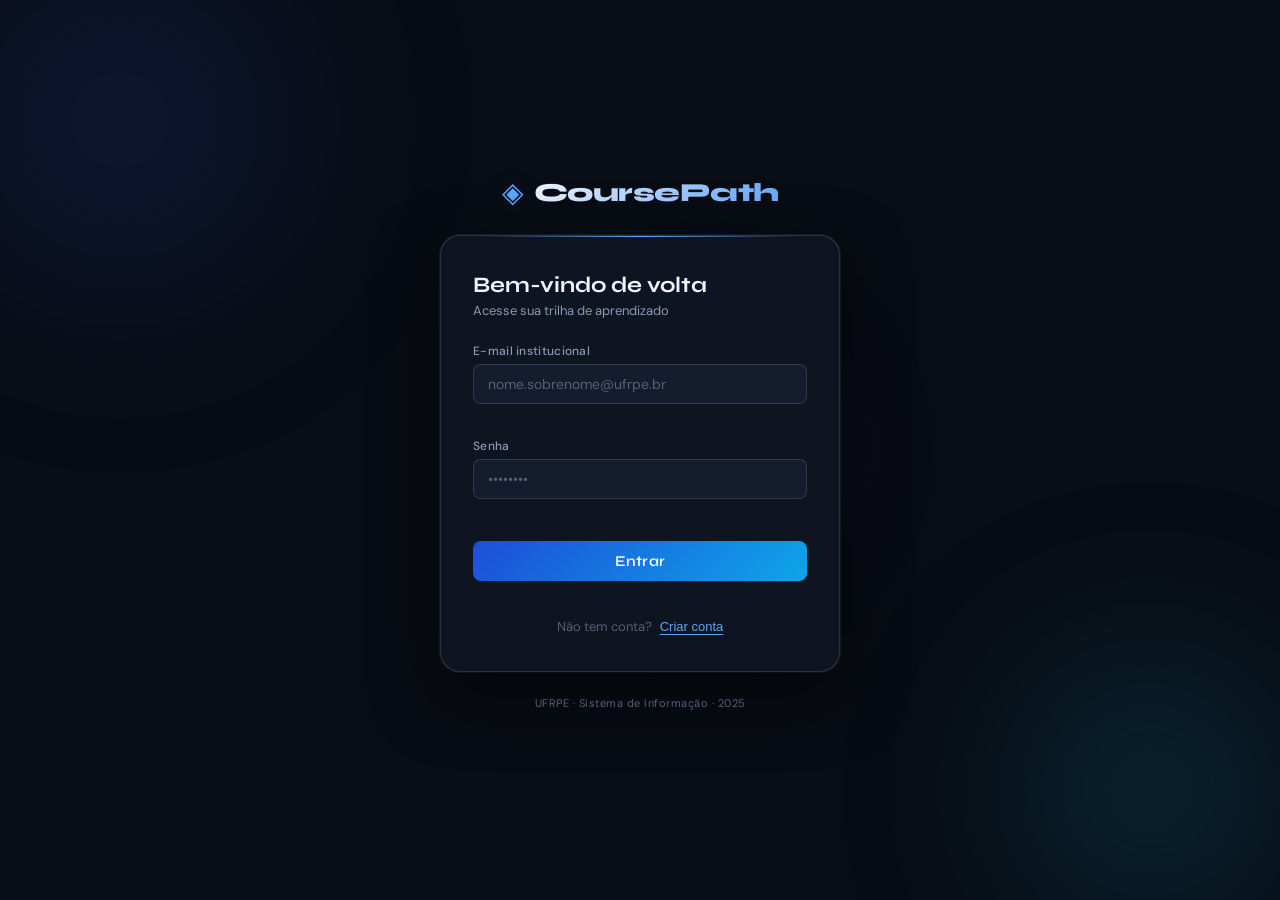
<file: coursepath/frontend/index.html>
<!DOCTYPE html>
<html lang="pt-br">
<head>
  <meta charset="UTF-8" />
  <meta name="viewport" content="width=device-width, initial-scale=1.0" />
  <title>CoursePath — Login</title>
  <link rel="preconnect" href="https://fonts.googleapis.com" />
  <link href="https://fonts.googleapis.com/css2?family=Syne:wght@400;600;700;800&family=DM+Sans:ital,wght@0,300;0,400;0,500;1,300&display=swap" rel="stylesheet" />
  <link rel="stylesheet" href="../css/style.css" />
</head>
<body>

  <!-- ░░ BACKGROUND ORBS ░░ -->
  <div class="bg-orb orb1"></div>
  <div class="bg-orb orb2"></div>
  <div class="bg-orb orb3"></div>

  <!-- ░░ AUTH WRAPPER ░░ -->
  <main class="auth-wrap">

    <!-- Brand -->
    <div class="brand" id="brand">
      <span class="brand-icon">◈</span>
      <span class="brand-name">CoursePath</span>
    </div>

    <!-- Card -->
    <div class="card" id="auth-card">

      <!-- LOGIN -->
      <section class="auth-section active" id="sec-login">
        <h2>Bem-vindo de volta</h2>
        <p class="sub">Acesse sua trilha de aprendizado</p>

        <div class="field">
          <label>E-mail institucional</label>
          <input type="email" id="login-email" placeholder="nome.sobrenome@ufrpe.br" autocomplete="email" />
          <span class="field-err" id="err-login-email"></span>
        </div>
        <div class="field">
          <label>Senha</label>
          <input type="password" id="login-senha" placeholder="••••••••" autocomplete="current-password" />
          <span class="field-err" id="err-login-senha"></span>
        </div>

        <button class="btn-primary" id="btn-login">Entrar</button>
        <span class="field-err center" id="err-login-global" style="font-size:13px;margin-top:4px;"></span>

        <div class="auth-links">
          <span>Não tem conta?</span>
          <button class="link-btn" onclick="irParaCadastro()">Criar conta</button>
        </div>
      </section>

      <!-- CADASTRO -->
      <section class="auth-section" id="sec-cadastro">
        <h2>Criar conta</h2>
        <p class="sub">Junte-se à trilha acadêmica</p>

        <div class="field">
          <label>Nome completo</label>
          <input type="text" id="cad-nome" placeholder="João Silva" autocomplete="name" />
          <span class="field-err" id="err-cad-nome"></span>
        </div>
        <div class="field">
          <label>E-mail institucional</label>
          <input type="email" id="cad-email" placeholder="nome.sobrenome@ufrpe.br" autocomplete="email" />
          <span class="field-err" id="err-cad-email"></span>
        </div>
        <div class="field">
          <label>Senha</label>
          <input type="password" id="cad-senha" placeholder="Mínimo 8 caracteres" autocomplete="new-password" />
          <span class="field-err" id="err-cad-senha"></span>
        </div>
        <div class="field">
          <label>Confirmar senha</label>
          <input type="password" id="cad-confirma" placeholder="Repita a senha" autocomplete="new-password" />
          <span class="field-err" id="err-cad-confirma"></span>
        </div>

        <button class="btn-primary" id="btn-cadastro">Criar conta</button>
        <span class="field-err center" id="err-cad-global" style="font-size:13px;margin-top:4px;"></span>

        <div class="auth-links">
          <span>Já tem conta?</span>
          <button class="link-btn" onclick="irParaLogin()">Fazer login</button>
        </div>
      </section>

    </div><!-- /card -->

    <p class="footer-txt">UFRPE · Sistema de Informação · 2025</p>

  </main>

  <script src="../js/api.js"></script>
  <script src="../js/auth.js"></script>
</body>
</html>
</file>
<file: coursepath/css/style.css>
/* ═══════════════════════════════════════════════════
   CoursePath — style.css  (auth + globals)
   Tema: dark editorial, fonte Syne + DM Sans
═══════════════════════════════════════════════════ */

/* ── Reset & tokens ────────────────────────────── */
*, *::before, *::after { box-sizing: border-box; margin: 0; padding: 0; }

:root {
  --bg:        #080c14;
  --surface:   #0e1520;
  --surface2:  #141d2e;
  --border:    rgba(255,255,255,0.08);
  --border2:   rgba(255,255,255,0.13);

  --accent:    #3b82f6;
  --accent2:   #60a5fa;
  --accent-glow: rgba(59,130,246,0.22);

  --teal:      #0ea5e9;
  --teal-dim:  rgba(14,165,233,0.15);

  --text:      #f0f4ff;
  --text2:     #8b98b4;
  --text3:     #556077;

  --err:       #f87171;
  --ok:        #4ade80;
  --warn:      #fbbf24;

  --radius:    14px;
  --radius-sm: 8px;

  --font-display: 'Syne', sans-serif;
  --font-body:    'DM Sans', sans-serif;

  --shadow-card: 0 24px 64px rgba(0,0,0,0.55), 0 0 0 1px var(--border);
}

html { scroll-behavior: smooth; }

/* ── Tema claro (html sem .dark = dark-default; html.dark = light) ── */
html.dark {
  --bg:        #f0f4ff;
  --surface:   #ffffff;
  --surface2:  #e8edf8;
  --border:    rgba(0,0,0,0.10);
  --border2:   rgba(0,0,0,0.16);

  --accent:    #1d4ed8;
  --accent2:   #2563eb;
  --accent-glow: rgba(29,78,216,0.15);

  --teal:      #0284c7;
  --teal-dim:  rgba(2,132,199,0.12);

  --text:      #4b75d4;
  --text2:     #475569;
  --text3:     #94a3b8;

  --err:       #dc2626;
  --ok:        #16a34a;
  --warn:      #d97706;

  --shadow-card: 0 24px 64px rgba(0,0,0,0.10), 0 0 0 1px var(--border);
}

body {
  font-family: var(--font-body);
  background: var(--bg);
  color: var(--text);
  min-height: 100vh;
  overflow-x: hidden;
  position: relative;
}

/* ── Background orbs ───────────────────────────── */
.bg-orb {
  position: fixed;
  border-radius: 50%;
  pointer-events: none;
  filter: blur(80px);
  opacity: .35;
  z-index: 0;
}
.orb1 {
  width: 520px; height: 520px;
  background: radial-gradient(circle, #1e3a8a 0%, transparent 70%);
  top: -140px; left: -140px;
}
.orb2 {
  width: 420px; height: 420px;
  background: radial-gradient(circle, #0e7490 0%, transparent 70%);
  bottom: -100px; right: -80px;
}
.orb3 {
  width: 300px; height: 300px;
  background: radial-gradient(circle, #7c3aed 0%, transparent 70%);
  top: 50%; left: 55%;
  transform: translate(-50%, -50%);
  opacity: .18;
}

/* ── Auth layout ───────────────────────────────── */
.auth-wrap {
  position: relative;
  z-index: 1;
  display: flex;
  flex-direction: column;
  align-items: center;
  justify-content: center;
  min-height: 100vh;
  padding: 32px 16px 48px;
  gap: 24px;
}

/* ── Brand ─────────────────────────────────────── */
.brand {
  display: flex;
  align-items: center;
  gap: 10px;
  animation: fadeDown .5s ease both;
}
.brand-icon {
  font-size: 28px;
  color: var(--accent2);
  text-shadow: 0 0 20px var(--accent-glow);
}
.brand-name {
  font-family: var(--font-display);
  font-weight: 800;
  font-size: 26px;
  letter-spacing: -.5px;
  background: linear-gradient(135deg, var(--text) 0%, var(--accent2) 100%);
  -webkit-background-clip: text;
  -webkit-text-fill-color: transparent;
  background-clip: text;
}

/* ── Card ──────────────────────────────────────── */
.card {
  background: var(--surface);
  border: 1px solid var(--border2);
  border-radius: 20px;
  width: 100%;
  max-width: 400px;
  padding: 36px 32px;
  box-shadow: var(--shadow-card);
  animation: fadeUp .5s .1s ease both;
  position: relative;
  overflow: hidden;
}

/* Linha decorativa topo */
.card::before {
  content: '';
  position: absolute;
  top: 0; left: 10%; right: 10%;
  height: 1px;
  background: linear-gradient(90deg, transparent, var(--accent2), transparent);
}

/* ── Auth sections (toggle) ────────────────────── */
.auth-section { display: none; flex-direction: column; gap: 0; }
.auth-section.active { display: flex; }

.auth-section h2 {
  font-family: var(--font-display);
  font-weight: 700;
  font-size: 22px;
  color: var(--text);
  margin-bottom: 4px;
}
.sub {
  font-size: 13px;
  color: var(--text2);
  margin-bottom: 24px;
}

/* ── Fields ────────────────────────────────────── */
.field {
  display: flex;
  flex-direction: column;
  gap: 5px;
  margin-bottom: 14px;
}
.field label {
  font-size: 12px;
  font-weight: 500;
  color: var(--text2);
  letter-spacing: .3px;
}
.field input {
  background: var(--surface2);
  border: 1px solid var(--border2);
  border-radius: var(--radius-sm);
  padding: 10px 14px;
  color: var(--text);
  font-family: var(--font-body);
  font-size: 14px;
  outline: none;
  transition: border-color .2s, box-shadow .2s;
}
.field input::placeholder { color: var(--text3); }
.field input:focus {
  border-color: var(--accent);
  box-shadow: 0 0 0 3px var(--accent-glow);
}
.field input.invalid { border-color: var(--err); }

.field-err {
  font-size: 11.5px;
  color: var(--err);
  min-height: 15px;
  display: block;
}
.field-err.center { text-align: center; }

/* ── Buttons ───────────────────────────────────── */
.btn-primary {
  width: 100%;
  padding: 11px;
  background: linear-gradient(135deg, #1d4ed8, #0ea5e9);
  border: none;
  border-radius: var(--radius-sm);
  color: #fff;
  font-family: var(--font-display);
  font-weight: 600;
  font-size: 15px;
  letter-spacing: .3px;
  cursor: pointer;
  margin-top: 8px;
  transition: opacity .2s, transform .15s;
  position: relative;
  overflow: hidden;
}
.btn-primary:hover { opacity: .9; transform: translateY(-1px); }
.btn-primary:active { transform: translateY(0); }
.btn-primary:disabled { opacity: .5; cursor: not-allowed; transform: none; }

.btn-primary-sm {
  padding: 7px 16px;
  background: linear-gradient(135deg, #1d4ed8, #0ea5e9);
  border: none;
  border-radius: var(--radius-sm);
  color: #fff;
  font-family: var(--font-display);
  font-weight: 600;
  font-size: 13px;
  cursor: pointer;
  transition: opacity .2s, transform .15s;
}
.btn-primary-sm:hover { opacity: .85; transform: translateY(-1px); }
.btn-primary-sm:disabled { opacity: .5; cursor: not-allowed; }

.btn-outline {
  display: inline-flex;
  align-items: center;
  gap: 6px;
  padding: 9px 16px;
  background: transparent;
  border: 1px solid var(--border2);
  border-radius: var(--radius-sm);
  color: var(--text2);
  font-family: var(--font-body);
  font-size: 13px;
  cursor: pointer;
  text-decoration: none;
  transition: border-color .2s, color .2s, background .2s;
}
.btn-outline:hover {
  border-color: var(--accent);
  color: var(--text);
  background: var(--accent-glow);
}
.btn-outline.active-read {
  border-color: var(--ok);
  color: var(--ok);
}
.btn-outline.active-fav {
  border-color: var(--warn);
  color: var(--warn);
}

/* ── Auth links ────────────────────────────────── */
.auth-links {
  display: flex;
  justify-content: center;
  align-items: center;
  gap: 8px;
  margin-top: 18px;
  font-size: 13px;
  color: var(--text3);
}
.link-btn {
  background: none;
  border: none;
  color: var(--accent2);
  font-size: 13px;
  cursor: pointer;
  text-decoration: underline;
  text-underline-offset: 3px;
}
.link-btn:hover { color: var(--text); }

.footer-txt {
  font-size: 11px;
  color: var(--text3);
  letter-spacing: .5px;
  animation: fadeUp .5s .25s ease both;
}

/* ── Spinner ────────────────────────────────────── */
.spinner {
  width: 36px; height: 36px;
  border: 3px solid var(--border2);
  border-top-color: var(--accent);
  border-radius: 50%;
  animation: spin .7s linear infinite;
  margin: 0 auto 12px;
}

/* ── Animations ─────────────────────────────────── */
@keyframes fadeDown {
  from { opacity: 0; transform: translateY(-16px); }
  to   { opacity: 1; transform: translateY(0); }
}
@keyframes fadeUp {
  from { opacity: 0; transform: translateY(16px); }
  to   { opacity: 1; transform: translateY(0); }
}
@keyframes fadeIn {
  from { opacity: 0; }
  to   { opacity: 1; }
}
@keyframes spin {
  to { transform: rotate(360deg); }
}
@keyframes slideIn {
  from { opacity: 0; transform: translateY(20px); }
  to   { opacity: 1; transform: translateY(0); }
}
@keyframes pulse {
  0%, 100% { opacity: 1; }
  50% { opacity: .5; }
}

/* ── Toast notification ─────────────────────────── */
.toast {
  position: fixed;
  bottom: 24px;
  left: 50%;
  transform: translateX(-50%) translateY(80px);
  background: var(--surface2);
  border: 1px solid var(--border2);
  border-radius: 50px;
  padding: 10px 22px;
  font-size: 13px;
  color: var(--text);
  z-index: 9999;
  transition: transform .3s ease, opacity .3s ease;
  opacity: 0;
  pointer-events: none;
  white-space: nowrap;
}
.toast.show {
  transform: translateX(-50%) translateY(0);
  opacity: 1;
}
.toast.ok  { border-color: var(--ok);  color: var(--ok); }
.toast.err { border-color: var(--err); color: var(--err); }
</file>
<file: coursepath/css/dashboard.css>
/* ═══════════════════════════════════════════════════
   CoursePath — dashboard.css
═══════════════════════════════════════════════════ */

/* ── App layout ─────────────────────────────────── */
.app-body {
  display: flex;
  min-height: 100vh;
  overflow: visible;
}

/* ── Sidebar ─────────────────────────────────────── */
.sidebar {
  width: 240px;
  min-width: 240px;
  background: var(--surface);
  border-right: 1px solid var(--border);
  display: flex;
  flex-direction: column;
  padding: 24px 0;
  position: fixed;
  left: 0; top: 0; bottom: 0;
  z-index: 100;
  backdrop-filter: blur(16px);
  transition: transform .28s cubic-bezier(.4,0,.2,1);
}
.sidebar.closed { transform: translateX(-100%); }

.sidebar-brand {
  display: flex;
  align-items: center;
  gap: 10px;
  padding: 0 20px 24px;
  border-bottom: 1px solid var(--border);
}
.sidebar-brand .brand-icon { font-size: 20px; color: var(--accent2); }
.sidebar-brand .brand-name {
  font-family: var(--font-display);
  font-weight: 800;
  font-size: 18px;
  color: var(--text);
  -webkit-text-fill-color: var(--text);
}

/* ── Nav ─────────────────────────────────────────── */
.sidebar-nav {
  display: flex;
  flex-direction: column;
  gap: 2px;
  padding: 16px 12px;
  flex: 1;
}
.nav-item {
  display: flex;
  align-items: center;
  gap: 10px;
  padding: 10px 12px;
  border-radius: 10px;
  border: none;
  background: transparent;
  color: var(--text2);
  font-family: var(--font-body);
  font-size: 14px;
  font-weight: 400;
  cursor: pointer;
  text-align: left;
  transition: background .18s, color .18s;
  width: 100%;
}
.nav-item:hover { background: var(--surface2); color: var(--text); }
.nav-item.active {
  background: var(--accent-glow);
  color: var(--accent2);
  font-weight: 500;
}
.nav-icon { font-size: 16px; width: 20px; text-align: center; }

/* ── Sidebar footer ──────────────────────────────── */
.sidebar-footer {
  padding: 16px 12px 0;
  border-top: 1px solid var(--border);
  display: flex;
  align-items: center;
  gap: 8px;
}
.user-chip {
  display: flex;
  align-items: center;
  gap: 10px;
  flex: 1;
  min-width: 0;
}
.user-avatar {
  width: 34px; height: 34px;
  border-radius: 50%;
  background: linear-gradient(135deg, #1d4ed8, #0ea5e9);
  display: flex;
  align-items: center;
  justify-content: center;
  font-family: var(--font-display);
  font-weight: 700;
  font-size: 14px;
  flex-shrink: 0;
}
.user-info { display: flex; flex-direction: column; min-width: 0; }
.user-name {
  font-size: 13px;
  font-weight: 500;
  color: var(--text);
  white-space: nowrap;
  overflow: hidden;
  text-overflow: ellipsis;
}
.user-role { font-size: 11px; color: var(--text3); }

.logout-btn {
  background: none;
  border: 1px solid var(--border);
  border-radius: 8px;
  color: var(--text3);
  font-size: 16px;
  padding: 6px 8px;
  cursor: pointer;
  transition: border-color .2s, color .2s;
  flex-shrink: 0;
}
.logout-btn:hover { border-color: var(--err); color: var(--err); }


.changetheme-btn {
  background: none;
  border: 1px solid var(--border);
  border-radius: 8px;
  color: var(--text3);
  font-size: 16px;
  padding: 6px 8px;
  cursor: pointer;
  transition: border-color .2s, color .2s;
  flex-shrink: 0;
}
.changetheme-btn:hover { border-color: var(--teal); color: var(--accent2); }
/* ── Main wrap ───────────────────────────────────── */
.main-wrap {
  margin-left: 240px;
  flex: 1;
  display: flex;
  flex-direction: column;
  min-height: 100vh;
  transition: margin-left .28s cubic-bezier(.4,0,.2,1);
  position: relative;
  z-index: 1;
}
.main-wrap.full { margin-left: 0; }

/* ── Topbar ──────────────────────────────────────── */
.topbar {
  height: 58px;
  border-bottom: 1px solid var(--border);
  display: flex;
  align-items: center;
  gap: 16px;
  padding: 0 28px;
  background: color-mix(in srgb, var(--surface) 85%, transparent);
  backdrop-filter: blur(12px);
  position: sticky;
  top: 0;
  z-index: 50;
}
.hamburger {
  background: none;
  border: none;
  color: var(--text2);
  font-size: 20px;
  cursor: pointer;
  padding: 4px;
  display: none;
}
.topbar-title {
  font-family: var(--font-display);
  font-weight: 700;
  font-size: 17px;
  flex: 1;
}
.topbar-stats {
  font-size: 12px;
  color: var(--text3);
  display: flex;
  gap: 14px;
}
.stat-chip {
  display: flex;
  align-items: center;
  gap: 5px;
}
.stat-num {
  color: var(--accent2);
  font-weight: 600;
}

/* ── Content ─────────────────────────────────────── */
.content {
  padding: 28px;
  flex: 1;
}

/* ── Filter bar ──────────────────────────────────── */
.filter-bar {
  margin-bottom: 24px;
  display: flex;
  flex-direction: column;
  gap: 12px;
}
.search-input {
  width: 100%;
  max-width: 480px;
  background: var(--surface);
  border: 1px solid var(--border2);
  border-radius: 50px;
  padding: 10px 20px;
  color: var(--text);
  font-family: var(--font-body);
  font-size: 14px;
  outline: none;
  transition: border-color .2s, box-shadow .2s;
}
.search-input::placeholder { color: var(--text3); }
.search-input:focus {
  border-color: var(--accent);
  box-shadow: 0 0 0 3px var(--accent-glow);
}
.filter-tags { display: flex; gap: 8px; flex-wrap: wrap; }
.filter-tag {
  padding: 4px 14px;
  border-radius: 50px;
  border: 1px solid var(--border2);
  background: transparent;
  color: var(--text2);
  font-size: 12px;
  cursor: pointer;
  transition: all .18s;
  font-family: var(--font-body);
}
.filter-tag:hover { border-color: var(--accent); color: var(--text); }
.filter-tag.active {
  background: var(--accent-glow);
  border-color: var(--accent);
  color: var(--accent2);
}

/* ── Articles grid ───────────────────────────────── */
.articles-grid {
  display: grid;
  grid-template-columns: repeat(auto-fill, minmax(300px, 1fr));
  gap: 16px;
}

/* ── Article card ────────────────────────────────── */
.article-card {
  background: var(--surface);
  border: 1px solid var(--border);
  border-radius: var(--radius);
  padding: 22px;
  cursor: pointer;
  transition: border-color .2s, transform .2s, box-shadow .2s;
  display: flex;
  flex-direction: column;
  gap: 10px;
  animation: slideIn .35s ease both;
  position: relative;
  overflow: hidden;
}
.article-card::before {
  content: '';
  position: absolute;
  top: 0; left: 0; right: 0;
  height: 2px;
  background: linear-gradient(90deg, var(--accent), var(--teal));
  opacity: 0;
  transition: opacity .2s;
}
.article-card:hover {
  border-color: var(--border2);
  transform: translateY(-3px);
  box-shadow: 0 12px 40px rgba(0,0,0,0.4);
}
.article-card:hover::before { opacity: 1; }

.card-badges { display: flex; gap: 6px; flex-wrap: wrap; }

.badge {
  padding: 3px 10px;
  border-radius: 50px;
  font-size: 11px;
  font-weight: 500;
  letter-spacing: .3px;
}
.badge-semester {
  background: rgba(59,130,246,.15);
  color: var(--accent2);
  border: 1px solid rgba(59,130,246,.25);
}
.badge-subject {
  background: rgba(14,165,233,.12);
  color: var(--teal);
  border: 1px solid rgba(14,165,233,.2);
}
.badge-read {
  background: rgba(74,222,128,.12);
  color: var(--ok);
  border: 1px solid rgba(74,222,128,.2);
}
.badge-fav {
  background: rgba(251,191,36,.12);
  color: var(--warn);
  border: 1px solid rgba(251,191,36,.2);
}

.card-title {
  font-family: var(--font-display);
  font-size: 15px;
  font-weight: 600;
  line-height: 1.4;
  color: var(--text);
}
.card-authors {
  font-size: 12px;
  color: var(--text3);
  line-height: 1.4;
}
.card-intro {
  font-size: 13px;
  color: var(--text2);
  line-height: 1.6;
  display: -webkit-box;
  -webkit-line-clamp: 3;
  -webkit-box-orient: vertical;
  overflow: hidden;
}
.card-footer {
  display: flex;
  justify-content: space-between;
  align-items: center;
  margin-top: auto;
  padding-top: 10px;
  border-top: 1px solid var(--border);
}
.card-actions {
  display: flex;
  gap: 8px;
}
.card-action-btn {
  background: none;
  border: none;
  color: var(--text3);
  font-size: 16px;
  cursor: pointer;
  padding: 2px 4px;
  border-radius: 4px;
  transition: color .2s, transform .15s;
  line-height: 1;
}
.card-action-btn:hover { color: var(--text); transform: scale(1.15); }
.card-action-btn.is-fav { color: var(--warn); }
.card-action-btn.is-read { color: var(--ok); }
.card-read-link {
  font-size: 11px;
  color: var(--accent2);
  text-decoration: none;
}
.card-read-link:hover { text-decoration: underline; }

/* ── Empty / loading states ──────────────────────── */
.loading-state, .empty-state {
  grid-column: 1/-1;
  display: flex;
  flex-direction: column;
  align-items: center;
  justify-content: center;
  padding: 80px 20px;
  color: var(--text3);
  gap: 12px;
  font-size: 14px;
}
.empty-icon { font-size: 40px; margin-bottom: 4px; }

/* ── Modal overlay ───────────────────────────────── */
.modal-overlay {
  position: fixed;
  inset: 0;
  background: rgba(0,0,0,.7);
  backdrop-filter: blur(6px);
  z-index: 200;
  display: none;
  align-items: center;
  justify-content: center;
  padding: 16px;
  animation: fadeIn .2s ease;
}
.modal-overlay.open { display: flex; }

/* ── Modal ───────────────────────────────────────── */
.modal {
  background: var(--surface);
  border: 1px solid var(--border2);
  border-radius: 20px;
  width: 100%;
  max-width: 700px;
  max-height: 90vh;
  overflow-y: auto;
  position: relative;
  animation: slideIn .3s ease;
  box-shadow: var(--shadow-card);
}
.modal::-webkit-scrollbar { width: 4px; }
.modal::-webkit-scrollbar-thumb { background: var(--border2); border-radius: 4px; }

.modal-close {
  position: sticky;
  top: 0;
  float: right;
  margin: 16px 16px 0 0;
  background: var(--surface2);
  border: 1px solid var(--border2);
  border-radius: 50%;
  width: 32px; height: 32px;
  color: var(--text2);
  font-size: 14px;
  cursor: pointer;
  z-index: 10;
  transition: color .2s, border-color .2s;
}
.modal-close:hover { color: var(--text); border-color: var(--err); }

.modal-header {
  padding: 28px 28px 20px;
  border-bottom: 1px solid var(--border);
}
.modal-badges { display: flex; gap: 8px; flex-wrap: wrap; margin-bottom: 14px; }
.modal-title {
  font-family: var(--font-display);
  font-size: 20px;
  font-weight: 700;
  line-height: 1.35;
  margin-bottom: 8px;
}
.modal-authors { font-size: 13px; color: var(--text2); }

.modal-body { padding: 24px 28px; display: flex; flex-direction: column; gap: 24px; }

.modal-intro {
  font-size: 14px;
  line-height: 1.75;
  color: var(--text2);
}

.modal-actions {
  display: flex;
  gap: 10px;
  flex-wrap: wrap;
}

/* ── Modal sections ──────────────────────────────── */
.modal-section {
  border: 1px solid var(--border);
  border-radius: var(--radius);
  overflow: hidden;
}
.section-header {
  display: flex;
  align-items: center;
  justify-content: space-between;
  padding: 14px 18px;
  background: var(--surface2);
  border-bottom: 1px solid var(--border);
}
.section-header h3 {
  font-family: var(--font-display);
  font-size: 14px;
  font-weight: 600;
  color: var(--text);
}

/* ── Resumo ──────────────────────────────────────── */
.resumo-body {
  padding: 18px;
  font-size: 14px;
  line-height: 1.75;
  color: var(--text2);
  min-height: 40px;
}
.resumo-body h2, .resumo-body h3 { 
  font-family: var(--font-display);
  color: var(--text);
  margin: 14px 0 6px;
  font-size: 15px;
}
.resumo-body strong { color: var(--text); }
.resumo-body ul { padding-left: 20px; }
.resumo-body li { margin-bottom: 4px; }
.resumo-body p { margin-bottom: 10px; }

.resumo-placeholder {
  color: var(--text3);
  font-style: italic;
  font-size: 13px;
}
.resumo-loading {
  display: flex;
  align-items: center;
  gap: 10px;
  color: var(--text3);
  font-size: 13px;
}
.resumo-loading .spinner { width: 18px; height: 18px; margin: 0; border-width: 2px; }

/* ── Quiz ────────────────────────────────────────── */
.quiz-body { padding: 18px; }

.quiz-locked {
  text-align: center;
  padding: 20px;
  color: var(--text3);
  font-size: 13px;
}
.quiz-locked .lock-icon { font-size: 28px; display: block; margin-bottom: 8px; }

.quiz-question {
  margin-bottom: 22px;
  animation: slideIn .3s ease both;
}
.quiz-q-num {
  font-size: 11px;
  color: var(--text3);
  margin-bottom: 4px;
  letter-spacing: .5px;
  font-weight: 500;
}
.quiz-q-text {
  font-size: 14px;
  font-weight: 500;
  color: var(--text);
  margin-bottom: 12px;
  line-height: 1.5;
}
.quiz-options { display: flex; flex-direction: column; gap: 8px; }
.quiz-option {
  padding: 10px 14px;
  border: 1px solid var(--border2);
  border-radius: 10px;
  background: var(--surface2);
  color: var(--text2);
  font-size: 13px;
  cursor: pointer;
  text-align: left;
  transition: all .18s;
  font-family: var(--font-body);
  line-height: 1.4;
}
.quiz-option:hover:not(:disabled) {
  border-color: var(--accent);
  color: var(--text);
  background: var(--accent-glow);
}
.quiz-option.correct {
  border-color: var(--ok);
  background: color-mix(in srgb, var(--ok) 12%, transparent);
  color: var(--ok);
}
.quiz-option.wrong {
  border-color: var(--err);
  background: color-mix(in srgb, var(--err) 12%, transparent);
  color: var(--err);
}
.quiz-option:disabled { cursor: default; }
.quiz-explanation {
  margin-top: 8px;
  padding: 10px 14px;
  background: var(--surface2);
  border-radius: 8px;
  font-size: 12.5px;
  color: var(--text2);
  line-height: 1.5;
  display: none;
}
.quiz-explanation.show { display: block; animation: slideIn .2s ease; }

.quiz-result {
  text-align: center;
  padding: 24px;
  animation: slideIn .35s ease;
}
.result-score {
  font-family: var(--font-display);
  font-size: 48px;
  font-weight: 800;
  background: linear-gradient(135deg, var(--accent2), var(--teal));
  -webkit-background-clip: text;
  -webkit-text-fill-color: transparent;
  background-clip: text;
  display: block;
  margin-bottom: 6px;
}
.result-label { color: var(--text2); font-size: 14px; margin-bottom: 20px; display: block; }
.result-msg { font-size: 13px; color: var(--text3); }

/* ── Responsive ──────────────────────────────────── */
@media (max-width: 768px) {
  .sidebar {
    transform: translateX(-100%);
  }
  .sidebar.open { transform: translateX(0); }
  .main-wrap { margin-left: 0; }
  .hamburger { display: block; }
  .content { padding: 16px; }
  .modal { max-height: 95vh; border-radius: 16px 16px 0 0; }
  .modal-overlay { align-items: flex-end; padding: 0; }
  .topbar { padding: 0 16px; }
  .articles-grid { grid-template-columns: 1fr; }
}

/* ── Campos do modal adicionar artigo ──────────────── */
.field-group { display: flex; flex-direction: column; gap: 4px; }
.field-label {
  font-size: 11px;
  font-weight: 600;
  color: var(--text3, #6c7086);
  text-transform: uppercase;
  letter-spacing: .06em;
}
.field-input {
  width: 100%;
  padding: 10px 12px;
  border-radius: 8px;
  border: 1px solid var(--border, #45475a);
  background: var(--surface2, #1e1e2e);
  color: var(--text, #cdd6f4);
  font-size: 14px;
  font-family: inherit;
  box-sizing: border-box;
  transition: border-color .15s;
}
.field-input:focus {
  outline: none;
  border-color: var(--accent, #cba6f7);
}
.field-err { font-size: 12px; color: var(--err); min-height: 14px; }

/* ── Fix resumo: overflow e altura adequada ────────── */
.resumo-body {
  max-height: 420px;
  overflow-y: auto;
  padding: 18px;
  font-size: 14px;
  line-height: 1.8;
  color: var(--text2);
  word-break: break-word;
}
.resumo-body::-webkit-scrollbar { width: 4px; }
.resumo-body::-webkit-scrollbar-thumb { background: var(--border2); border-radius: 4px; }

/* ── Overrides tema claro ────────────────────────── */
html.dark .topbar {
  background: color-mix(in srgb, var(--surface) 92%, transparent);
}
html.dark .modal-overlay {
  background: rgba(15,23,42,0.6);
}
html.dark .article-card:hover {
  box-shadow: 0 12px 40px rgba(0,0,0,0.12);
}
html.dark .badge-semester {
  background: color-mix(in srgb, var(--accent) 15%, transparent);
  border-color: color-mix(in srgb, var(--accent) 30%, transparent);
}
html.dark .badge-subject {
  background: color-mix(in srgb, var(--teal) 12%, transparent);
  border-color: color-mix(in srgb, var(--teal) 25%, transparent);
}
html.dark .badge-read {
  background: color-mix(in srgb, var(--ok) 12%, transparent);
  border-color: color-mix(in srgb, var(--ok) 25%, transparent);
}
html.dark .badge-fav {
  background: color-mix(in srgb, var(--warn) 12%, transparent);
  border-color: color-mix(in srgb, var(--warn) 25%, transparent);
}
</file>
